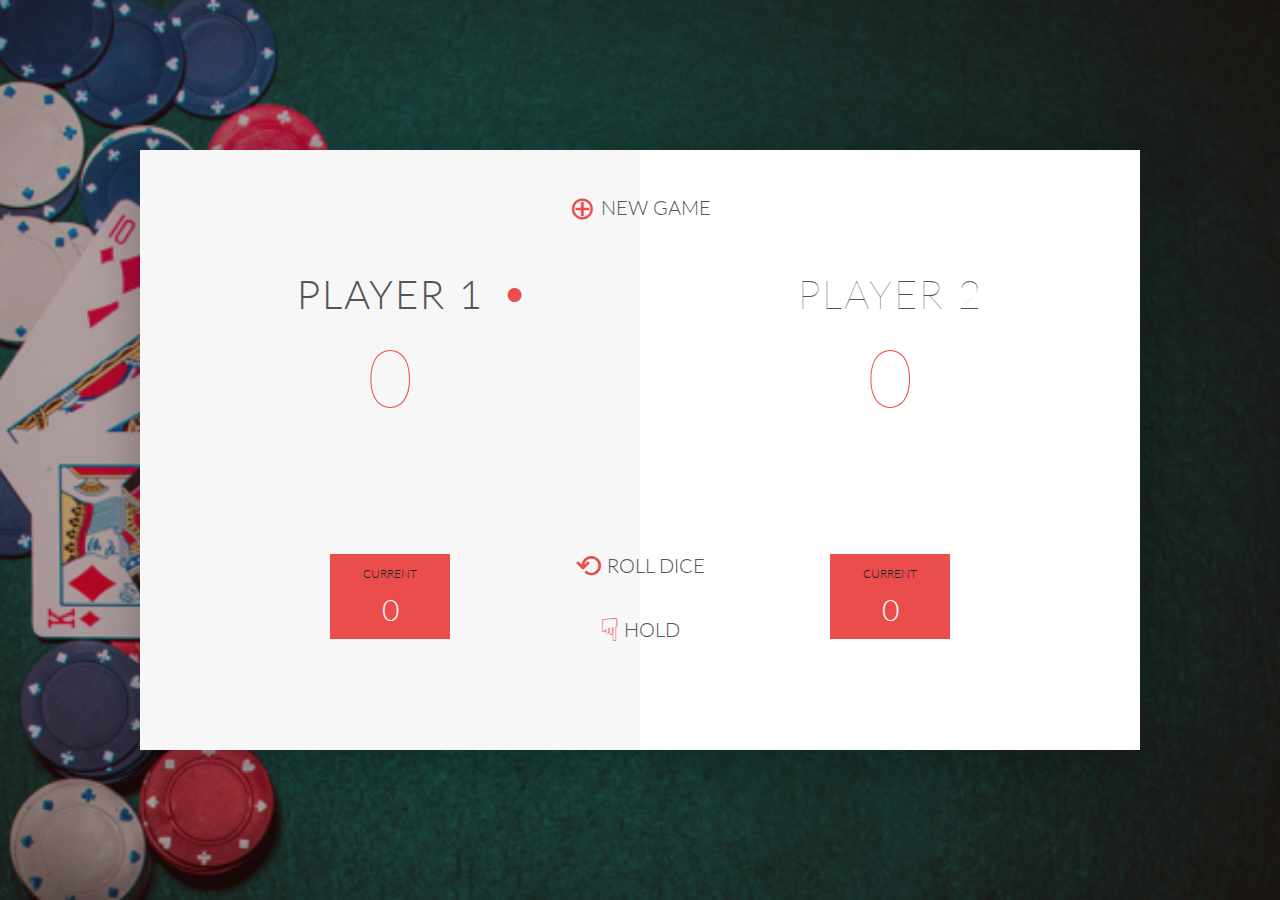
<file: index.html>
<!DOCTYPE html>
<html lang="en">
    <head>
        <meta charset="UTF-8">
        <link href="https://fonts.googleapis.com/css?family=Lato:100,300,600" rel="stylesheet" type="text/css">
        <link href="http://code.ionicframework.com/ionicons/2.0.1/css/ionicons.min.css" rel="stylesheet" type="text/css">
        <link type="text/css" rel="stylesheet" href="css/style.css">
        
        <title>Pig Game</title>
    </head>

    <body>
        <div class="wrapper clearfix">
            <div class="player-0-panel active">
                <div class="player-name" id="name-0">Player 1</div>
                <div class="player-score" id="score-0">43</div>
                <div class="player-current-box">
                    <div class="player-current-label">Current</div>
                    <div class="player-current-score" id="current-0">11</div>
                </div>
            </div>
            
            <div class="player-1-panel">
                <div class="player-name" id="name-1">Player 2</div>
                <div class="player-score" id="score-1">72</div>
                <div class="player-current-box">
                    <div class="player-current-label">Current</div>
                    <div class="player-current-score" id="current-1">0</div>
                </div>
            </div>
            
            <button class="btn-new"><span>&#8853;</span>New game</button>
            <button class="btn-roll"><span>&#10226;</span>Roll dice</button>
            <button class="btn-hold"><span><b>&#9759;</b></span>Hold</button>
        </div>
        <img src="img/dice-5.png" alt="dice" class="dice"></img>
        <script src="js/script.js"></script>
    </body>
</html>
</file>
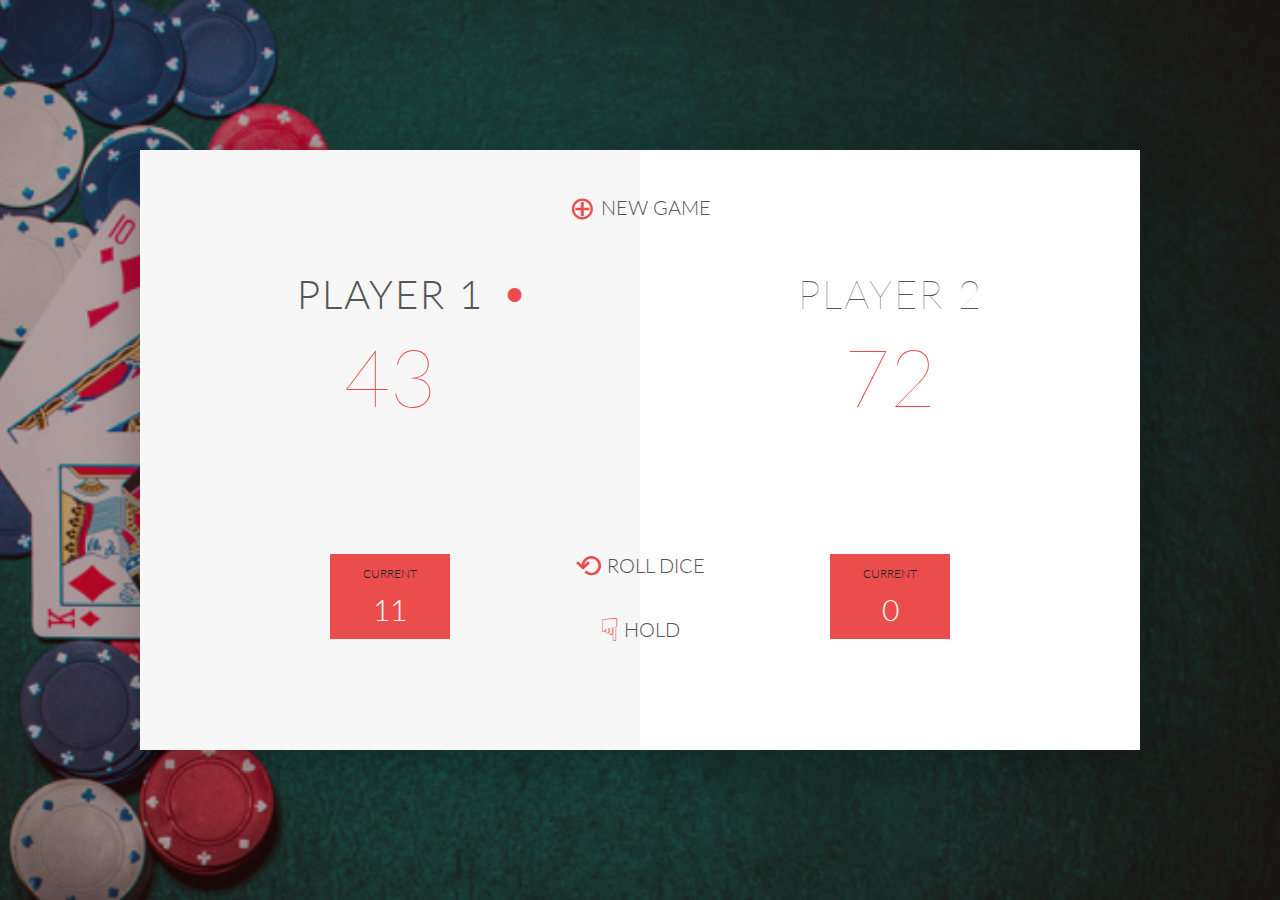
<file: Desktop/PigGame/index.html>
<!DOCTYPE html>
<html lang="en">
    <head>
        <meta charset="UTF-8">
        <link href="https://fonts.googleapis.com/css?family=Lato:100,300,600" rel="stylesheet" type="text/css">
        <link href="http://code.ionicframework.com/ionicons/2.0.1/css/ionicons.min.css" rel="stylesheet" type="text/css">
        <link type="text/css" rel="stylesheet" href="css/style.css">
        
        <title>Pig Game</title>
    </head>

    <body>
        <div class="wrapper clearfix">
            <div class="player-0-panel active">
                <div class="player-name" id="name-0">Player 1</div>
                <div class="player-score" id="score-0">43</div>
                <div class="player-current-box">
                    <div class="player-current-label">Current</div>
                    <div class="player-current-score" id="current-0">11</div>
                </div>
            </div>
            
            <div class="player-1-panel">
                <div class="player-name" id="name-1">Player 2</div>
                <div class="player-score" id="score-1">72</div>
                <div class="player-current-box">
                    <div class="player-current-label">Current</div>
                    <div class="player-current-score" id="current-1">0</div>
                </div>
            </div>
            
            <button class="btn-new"><span>&#8853;</span>New game</button>
            <button class="btn-roll"><span>&#10226;</span>Roll dice</button>
            <button class="btn-hold"><span><b>&#9759;</b></span>Hold</button>
        </div>
        
        <script src="js/script.js"></script>
    </body>
</html>
</file>
<file: css/style.css>
* {
    margin: 0;
    padding: 0;
    box-sizing: border-box;
    
}

.clearfix::after {
    content: "";
    display: table;
    clear: both;
}

body {
    background-image: linear-gradient(rgba(62, 20, 20, 0.4), rgba(62, 20, 20, 0.4)), url(../img/back.jpg);
    background-size: cover;
    background-position: center;
    font-family: Lato;
    font-weight: 300;
    position: relative;
    height: 100vh;
    color: #555;
}

.wrapper {
    width: 1000px;
    position: absolute;
    top: 50%;
    left: 50%;
    transform: translate(-50%, -50%);
    background-color: #fff;
    box-shadow: 0px 10px 50px rgba(0, 0, 0, 0.3);
    overflow: hidden;
}

.player-0-panel,
.player-1-panel {
    width: 50%;
    float: left;
    height: 600px;
    padding: 100px;
}

.player-name {
    font-size: 40px;
    text-align: center;
    text-transform: uppercase;
    letter-spacing: 2px;
    font-weight: 100;
    margin-top: 20px;
    margin-bottom: 10px;
    position: relative;
}

.player-score {
    text-align: center;
    font-size: 80px;
    font-weight: 100;
    color: #EB4D4D;
    margin-bottom: 130px;
}

.active { background-color: #f7f7f7; }
.active .player-name { font-weight: 300; }

.active .player-name::after {
    content: "\2022";
    font-size: 47px;
    position: absolute;
    color: #EB4D4D;
    top: -7px;
    right: 10px;
    
}

.player-current-box {
    background-color: #EB4D4D;
    color: #fff;
    width: 40%;
    margin: 0 auto;
    padding: 12px;
    text-align: center;
}

.player-current-label {
    text-transform: uppercase;
    margin-bottom: 10px;
    font-size: 12px;
    color: #222;
}

.player-current-score {
    font-size: 30px;
}

button {
    position: absolute;
    width: 200px;
    left: 50%;
    transform: translateX(-50%);
    color: #555;
    background: none;
    border: none;
    font-family: Lato;
    font-size: 20px;
    text-transform: uppercase;
    cursor: pointer;
    font-weight: 300;
    transition: background-color 0.3s, color 0.3s;
}

button:hover { font-weight: 600; }
button:hover span { margin-right: 15px; font-weight: 300; }

button:focus {
    outline: none;
}

span {
    color: #EB4D4D;
    display: inline-block;
    margin-right: 5px;
    font-size: 32px;
    line-height: 1;
    vertical-align: text-top;
    margin-top: -4px;
    transition: margin 0.3s;
}

.btn-new { top: 45px;}
.btn-roll { top: 403px;}
.btn-hold { top: 467px;}

.dice {
    position: absolute;
    left: 50%;
    top: 40%;
    transform: translateX(-50%);
    height: 100px;
    box-shadow: 0px 10px 60px rgba(0, 0, 0, 0.10);
}

.winner { background-color: #f7f7f7; }
.winner .player-name { font-weight: 300; color: #EB4D4D; }
</file>
<file: Desktop/PigGame/css/style.css>
* {
    margin: 0;
    padding: 0;
    box-sizing: border-box;
    
}

.clearfix::after {
    content: "";
    display: table;
    clear: both;
}

body {
    background-image: linear-gradient(rgba(62, 20, 20, 0.4), rgba(62, 20, 20, 0.4)), url(../img/back.jpg);
    background-size: cover;
    background-position: center;
    font-family: Lato;
    font-weight: 300;
    position: relative;
    height: 100vh;
    color: #555;
}

.wrapper {
    width: 1000px;
    position: absolute;
    top: 50%;
    left: 50%;
    transform: translate(-50%, -50%);
    background-color: #fff;
    box-shadow: 0px 10px 50px rgba(0, 0, 0, 0.3);
    overflow: hidden;
}

.player-0-panel,
.player-1-panel {
    width: 50%;
    float: left;
    height: 600px;
    padding: 100px;
}

.player-name {
    font-size: 40px;
    text-align: center;
    text-transform: uppercase;
    letter-spacing: 2px;
    font-weight: 100;
    margin-top: 20px;
    margin-bottom: 10px;
    position: relative;
}

.player-score {
    text-align: center;
    font-size: 80px;
    font-weight: 100;
    color: #EB4D4D;
    margin-bottom: 130px;
}

.active { background-color: #f7f7f7; }
.active .player-name { font-weight: 300; }

.active .player-name::after {
    content: "\2022";
    font-size: 47px;
    position: absolute;
    color: #EB4D4D;
    top: -7px;
    right: 10px;
    
}

.player-current-box {
    background-color: #EB4D4D;
    color: #fff;
    width: 40%;
    margin: 0 auto;
    padding: 12px;
    text-align: center;
}

.player-current-label {
    text-transform: uppercase;
    margin-bottom: 10px;
    font-size: 12px;
    color: #222;
}

.player-current-score {
    font-size: 30px;
}

button {
    position: absolute;
    width: 200px;
    left: 50%;
    transform: translateX(-50%);
    color: #555;
    background: none;
    border: none;
    font-family: Lato;
    font-size: 20px;
    text-transform: uppercase;
    cursor: pointer;
    font-weight: 300;
    transition: background-color 0.3s, color 0.3s;
}

button:hover { font-weight: 600; }
button:hover span { margin-right: 15px; font-weight: 300; }

button:focus {
    outline: none;
}

span {
    color: #EB4D4D;
    display: inline-block;
    margin-right: 5px;
    font-size: 32px;
    line-height: 1;
    vertical-align: text-top;
    margin-top: -4px;
    transition: margin 0.3s;
}

.btn-new { top: 45px;}
.btn-roll { top: 403px;}
.btn-hold { top: 467px;}

.dice {
    position: absolute;
    left: 50%;
    top: 178px;
    transform: translateX(-50%);
    height: 100px;
    box-shadow: 0px 10px 60px rgba(0, 0, 0, 0.10);
}

.winner { background-color: #f7f7f7; }
.winner .player-name { font-weight: 300; color: #EB4D4D; }
</file>
